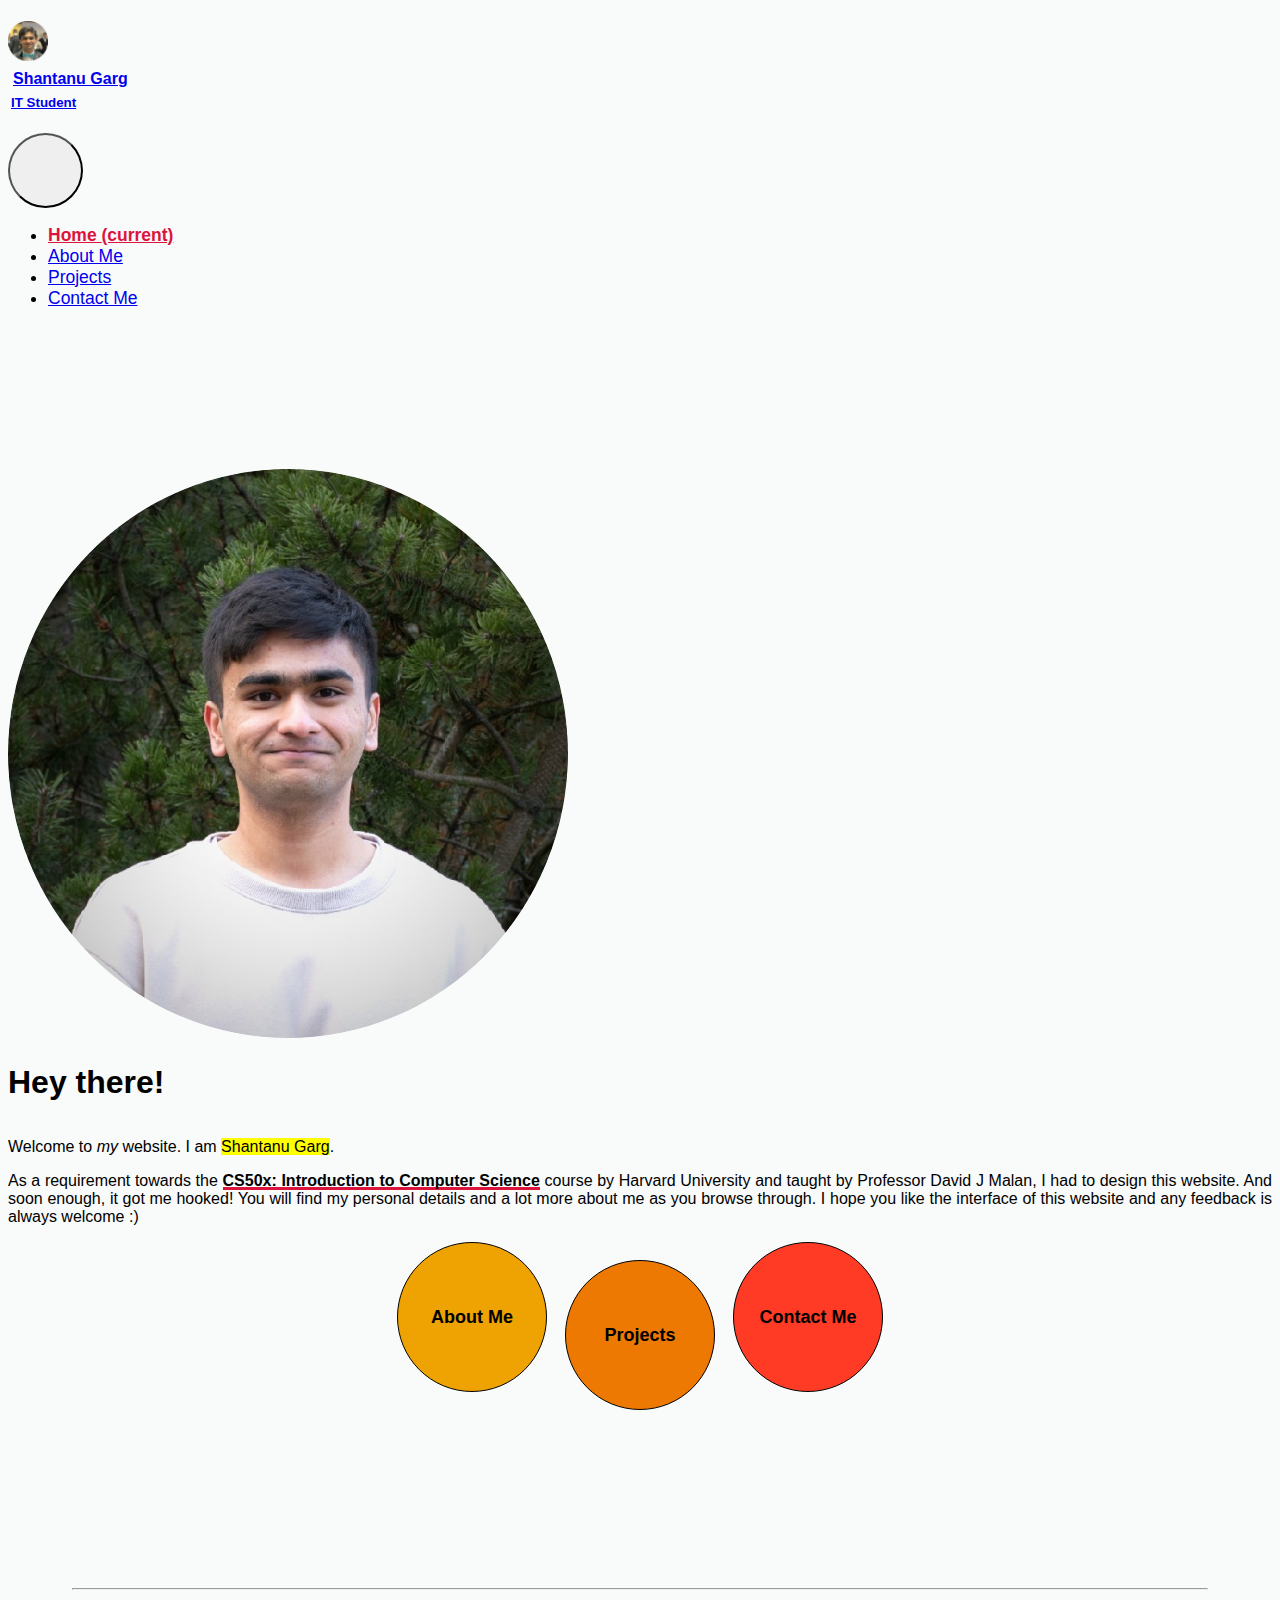
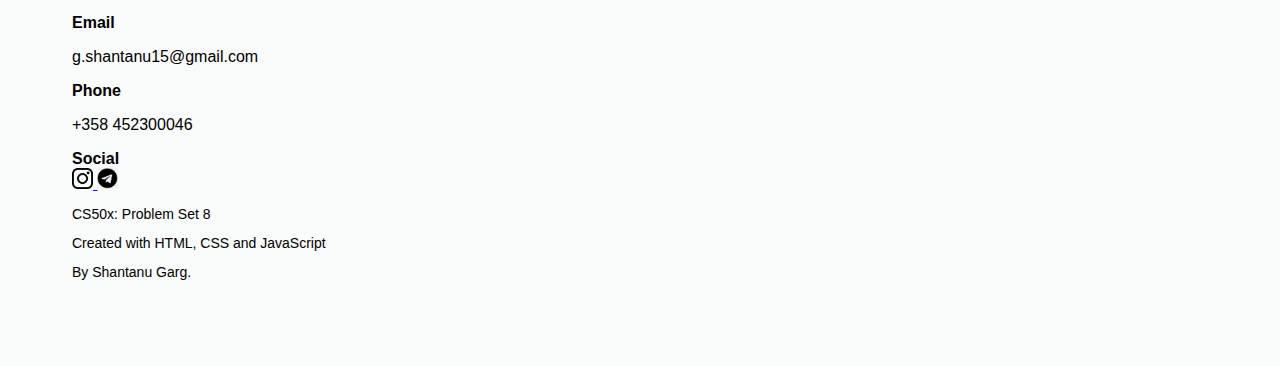
<file: index.html>
<!DOCTYPE html>

<html lang="en">
    <head>
        <link rel="stylesheet" href="https://cdn.jsdelivr.net/npm/bootstrap@4.5.3/dist/css/bootstrap.min.css" integrity="sha384-TX8t27EcRE3e/ihU7zmQxVncDAy5uIKz4rEkgIXeMed4M0jlfIDPvg6uqKI2xXr2" crossorigin="anonymous">
        <script src="https://code.jquery.com/jquery-3.5.1.slim.min.js" integrity="sha384-DfXdz2htPH0lsSSs5nCTpuj/zy4C+OGpamoFVy38MVBnE+IbbVYUew+OrCXaRkfj" crossorigin="anonymous"></script>
        <script src="https://cdn.jsdelivr.net/npm/bootstrap@4.5.3/dist/js/bootstrap.bundle.min.js" integrity="sha384-ho+j7jyWK8fNQe+A12Hb8AhRq26LrZ/JpcUGGOn+Y7RsweNrtN/tE3MoK7ZeZDyx" crossorigin="anonymous"></script>
        <link href="responsive.css" rel="stylesheet">
        <link href="styles.css" rel="stylesheet">
        <title>Homepage!</title>
        <link rel="shortcut icon" href="images/favicon.ico" type="image/x-icon">
        <meta name="viewport" content="width=device-width, initial-scale=1.0">

    </head>
    <body>
        <nav class="navbar navbar-expand-lg navbar-light bg-light">
        <a class="navbar-brand d-flex align-content-center" href="#my-name">
            <div>
                <h4 class="d-flex align-items-center">
                    <img src="/images/Profile Pic.png" width="40" height="40" class="d-inline-block align-top" alt="shan's pic" loading="eager">
                    <div style="margin: 5px">Shantanu Garg</div>
                    <small class="text-muted" style="margin: 3px">IT Student</small>
                </h4>
            </div>
        </a>
          <button class="navbar-toggler" type="button" data-toggle="collapse" data-target="#navbarNavDropdown" aria-controls="navbarNavDropdown" aria-expanded="false" aria-label="Toggle navigation" style="width: 75px; height: 75px;">
            <span class="navbar-toggler-icon"></span>
          </button>
          <div class="collapse navbar-collapse justify-content-lg-end" id="navbarNavDropdown">
            <ul class="navbar-nav">
                <li class="nav-item active">
                    <a class="nav-link" id="nav-current" href="https://gshantanu15.github.io/index.html">
                        Home <span class="sr-only">(current)</span>
                    </a>
                </li>
                <li class="nav-item">
                    <a class="nav-link" href="https://gshantanu15.github.io/about-me.html">About Me</a>
                </li>
                <li class="nav-item">
                    <a class="nav-link" href="https://gshantanu15.github.io/projects.html">Projects</a>
                </li>
                <li class="nav-item">
                    <a class="nav-link" href="https://gshantanu15.github.io/contact-me.html">Contact Me</a>
                </li>
            </ul>
          </div>
        </nav>
        
        <div class="container-fluid"> 
            <div class="row d-flex justify-content-center hero">
                <div class="col-12 col-md-5 d-flex justify-content-center align-items-center">
                    <img src="/images/Home-main-pic.png" alt="" class="shadow-lg rounded-circle prof-pic"></img>
                </div>
                <div class="col-12 col-md-5">
                    <h1 class="display-2"><strong>Hey there!</strong></h1>
                    <p style="text-align: justify;">Welcome to <em>my</em> website. I am <mark>Shantanu Garg</mark>.</p>
                    <p style="text-align: justify;">As a requirement towards the <strong><a href="https://cs50.harvard.edu/x/2021/#welcome" class="courselink">CS50x: Introduction to Computer Science</a></strong> course by Harvard University and taught by Professor David J Malan, I had to design this website. And soon enough, it got me hooked! You will find my personal details and a lot more about me as you browse through. I hope you like the interface of this website and any feedback is always welcome :)</p>
                    <div class="d-flex align-items-center circle-wrapper button-div">
                        <button type="button" class="home-buttons" id="about-me" onclick="window.location.href='https://gshantanu15.github.io/about-me.html'">
                            <strong>About Me</strong></button>
                        <button type="button" class="home-buttons" id="projects" onclick="window.location.href='https://gshantanu15.github.io/projects.html'">
                            <strong>Projects</strong></button>
                        <button type="button" class="home-buttons" id="contact-me" onclick="window.location.href='https://gshantanu15.github.io/contact-me.html'">
                            <strong>Contact Me</strong></button>
                    </div>
                </div>
            </div>
        </div>
    <div id="loader" class="center"></div>
    <script>

        document.onreadystatechange = function() {
            if (document.readyState !== "complete") {
                document.querySelector(
                  "body").style.visibility = "hidden";
                document.querySelector(
                  "#loader").style.visibility = "visible";
            } else {
                document.querySelector(
                  "#loader").style.display = "none";
                document.querySelector(
                  "body").style.visibility = "visible";
            }
        };

    </script>
    </body>
    <footer>
        <hr>
        <div class="footer-items d-flex justify-content-between align-items-stretch">
            <div>
                <text><strong>Email</strong></text>
                <p class="text-muted">g.shantanu15@gmail.com</p>
            </div>
            <div>
                <text><strong>Phone</strong></text>
                <p class="text-muted">+358 452300046</p>
            </div>
            <div>
                <text><strong>Social</strong></text>
                <div>
                <a href="https://www.instagram.com/g_shantanu15/" target="_blank" rel="noopener noreferrer">
                    <img src="/images/insta.png" alt="Instagram" height="21" width="21"></img>
                </a>
                <a href="https://t.me/gshantanu15" target="_blank" rel="noopener noreferrer">
                    <img src="/images/telegram.png" alt="Telegram" height="21" width="21"></img>
                </a>
                <!--<p class="text-muted">?</p>-->
                </div>
            </div>
            <div style="line-height: 15px">
                <p class="text footer-text">CS50x: Problem Set 8</p>
                <p class="text footer-text">Created with HTML, CSS and JavaScript</p>
                <p class="text footer-text">By Shantanu Garg.</p>
            </div>
        </div>
    </footer>
</html>
</file>
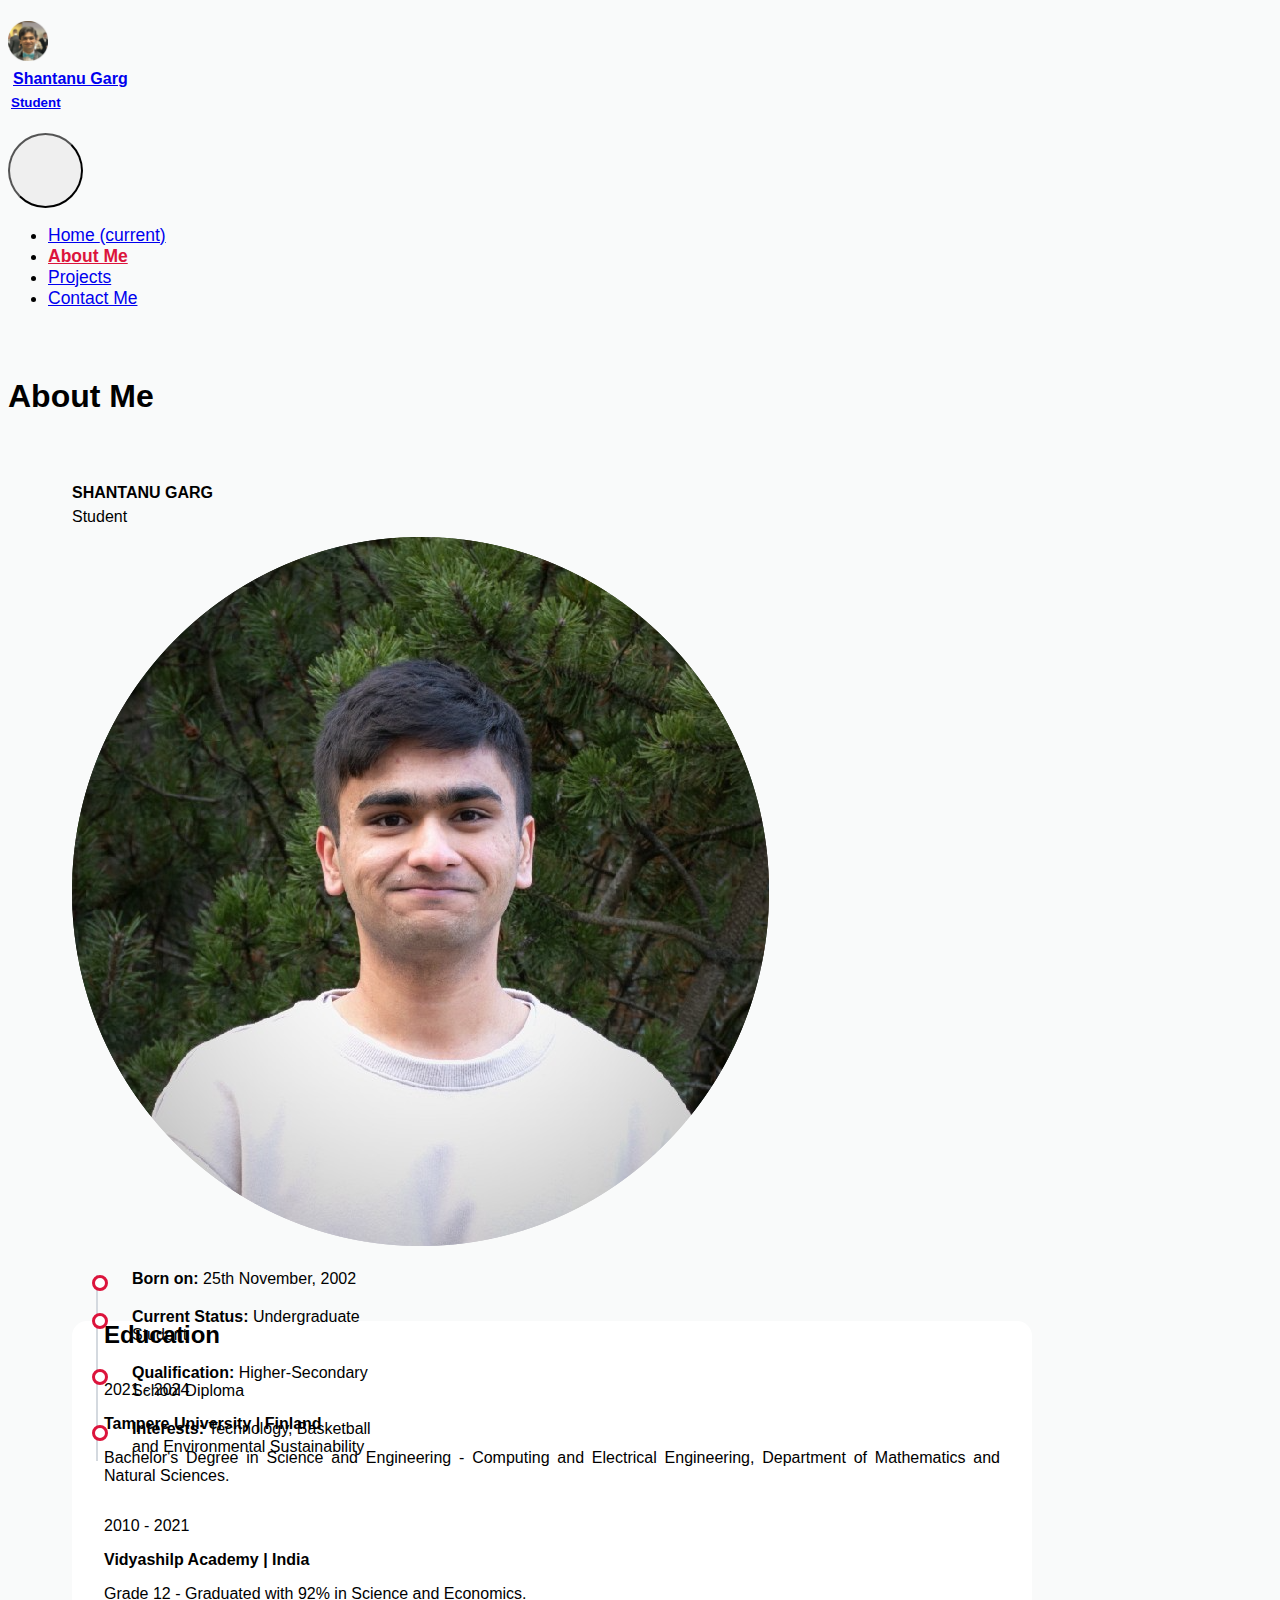
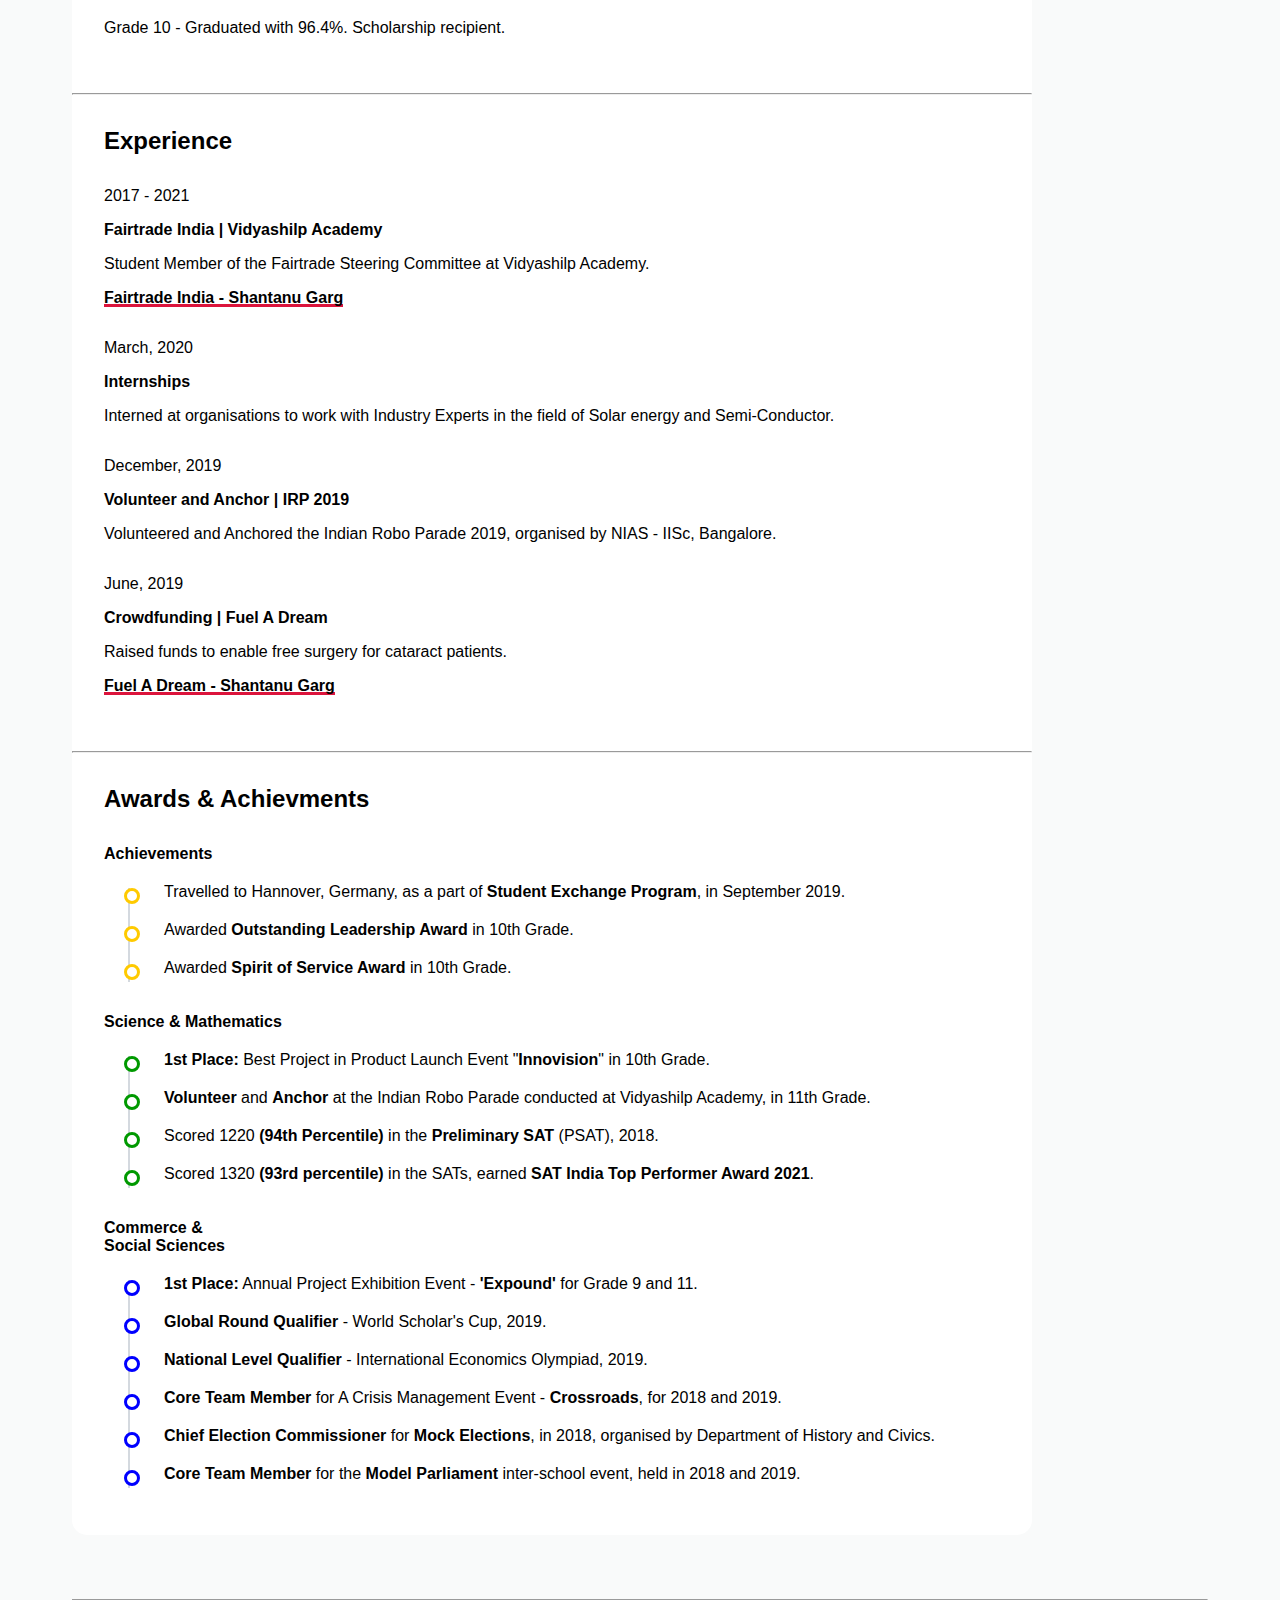
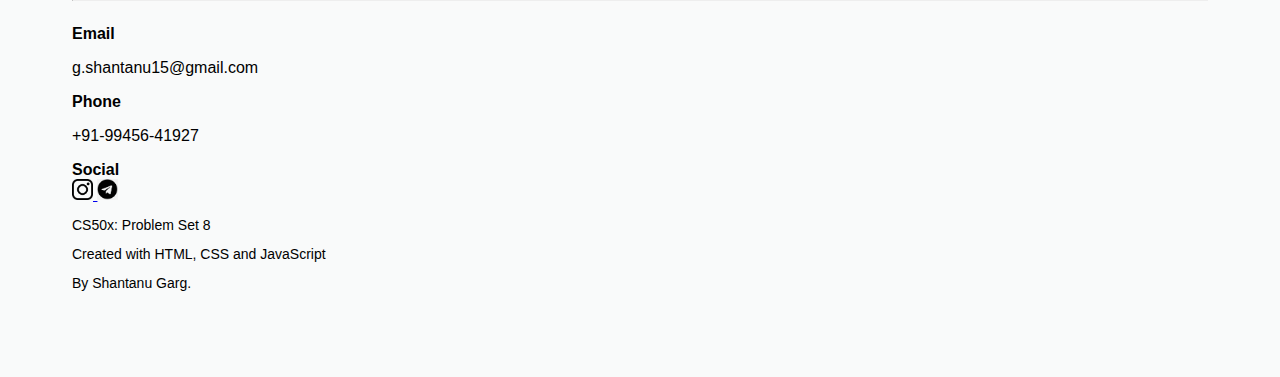
<file: about-me.html>
<!DOCTYPE html>

<html lang="en">
    <head>
        <link rel="stylesheet" href="https://cdn.jsdelivr.net/npm/bootstrap@4.5.3/dist/css/bootstrap.min.css" integrity="sha384-TX8t27EcRE3e/ihU7zmQxVncDAy5uIKz4rEkgIXeMed4M0jlfIDPvg6uqKI2xXr2" crossorigin="anonymous">
        <script src="https://code.jquery.com/jquery-3.5.1.slim.min.js" integrity="sha384-DfXdz2htPH0lsSSs5nCTpuj/zy4C+OGpamoFVy38MVBnE+IbbVYUew+OrCXaRkfj" crossorigin="anonymous"></script>
        <script src="https://cdn.jsdelivr.net/npm/bootstrap@4.5.3/dist/js/bootstrap.bundle.min.js" integrity="sha384-ho+j7jyWK8fNQe+A12Hb8AhRq26LrZ/JpcUGGOn+Y7RsweNrtN/tE3MoK7ZeZDyx" crossorigin="anonymous"></script>
        <link href="styles.css" rel="stylesheet">
        <link href="responsive.css" rel="stylesheet">
        <title>About Shantanu</title>
        <link rel="shortcut icon" href="images/favicon.ico" type="image/x-icon">
        <meta name="viewport" content="width=device-width, initial-scale=1.0">

    </head>
    <body style="background-color: #f9fafa">
        <nav class="navbar navbar-expand-lg navbar-light bg-light">
        <a class="navbar-brand d-flex align-content-center" href="https://gshantanu15.github.io/index.html">
            <div>
                <h4 class="d-flex align-items-center">
                    <img src="/images/Profile Pic.png" width="40" height="40" class="d-inline-block align-top" alt="" loading="eager">
                     <div style="margin: 5px">Shantanu Garg</div>
                     <small class="text-muted" style="margin: 3px">Student</small>
                </h4>
            </div>
        </a>
          <button class="navbar-toggler" type="button" data-toggle="collapse" data-target="#navbarNavDropdown" aria-controls="navbarNavDropdown" aria-expanded="false" aria-label="Toggle navigation" style="width: 75px; height: 75px;">
            <span class="navbar-toggler-icon"></span>
          </button>
          <div class="collapse navbar-collapse justify-content-lg-end" id="navbarNavDropdown">
            <ul class="navbar-nav">
                <li class="nav-item">
                    <a class="nav-link" href="https://gshantanu15.github.io/index.html">
                        Home <span class="sr-only">(current)</span>
                    </a>
                </li>
                <li class="nav-item">
                    <a class="nav-link active" id="nav-current" href="#about-me">
                        About Me
                    </a>
                </li>
                <li class="nav-item">
                    <a class="nav-link" href="https://gshantanu15.github.io/projects.html">Projects</a>
                </li>
                <li class="nav-item">
                    <a class="nav-link" href="https://gshantanu15.github.io/contact-me.html">
                        Contact Me
                    </a>
                </li>
            </ul>
          </div>
        </nav>
        <div>
            <div class="d-flex justify-content-center" style="padding-bottom: 5px; padding-top: 2rem;">
                <h1 class="display-2">
                    <strong>About Me</strong>
                </h1>
            </div>
            <div class="row justify-content-center" style="margin: 1rem 2rem 2rem;">
                    <div class="card shadow-lg col-sm-4" style="max-width: 20rem; max-height: 50rem; margin: 2rem">
                      <div class="card-header bg-transparent border-none" style="margin-top: 1rem;">
                          <p><strong>SHANTANU GARG</strong></p>
                          <p class="text-muted">Student</p>
                      </div>
                      <div class="card-body">
                          <img src="/images/Home-main-pic.png" class="card-img-top"></img>
                      </div>
                      <div class="card-body">
                        <ul class="timeline" id="timeline-personal">
            				<li>
            					<p><strong>Born on:</strong> 25th November, 2002</p>
            				</li>
            				<li>
            				    <p><strong>Current Status:</strong> Undergraduate Student</p>
            				</li>
            				<li>
            					<p><strong>Qualification:</strong> Higher-Secondary School Diploma</p>
            				</li>
            				<li>
            					<p><strong>Interests:</strong> Technology, Basketball and Environmental Sustainability</p>
            				</li>
        			    </ul>
        			  </div>
                    </div>
                <div class="shadow-lg col-sm-8 main-card" style="max-width: 60rem; margin: 2rem;">
                    <div class="row">
                        <div class="col-sm-3" style="margin: 2rem;">
                            <p><h2><strong>Education</strong></h2></p>
                        </div>
                        <div class="col-sm-7" style="margin: 2rem;">
                            <div class="row" style="margin-top: 1rem">
                                <div class="col-sm-4">
                                    <p>2021 - 2024</p>
                                </div>
                                <div class="col-sm-8">
                                    <p><strong>Tampere University | Finland</strong></p>
                                    <p style="text-align: justify;">Bachelor's Degree in Science and Engineering - Computing and Electrical Engineering, Department of Mathematics and Natural Sciences.</p>
                                </div>
                            </div>
                            <div class="row" style="margin-top: 1rem">
                                <div class="col-sm-4">
                                    <p>2010 - 2021</p>
                                </div>
                                <div class="col-sm-8">
                                    <p><strong>Vidyashilp Academy | India</strong></p>
                                    <p style="text-align: justify;">Grade 12 - Graduated with 92% in Science and Economics.</p>
                                    <p style="text-align: justify;">Grade 10 - Graduated with 96.4%. Scholarship recipient.</p>
                                </div>
                            </div>
                        </div>
                    </div>
                    <hr>
                    <div class="row">
                        <div class="col-sm-3" style="margin: 2rem;">
                            <p><h2><strong>Experience</strong></h2></p>
                        </div>
                        <div class="col-sm-7" style="margin: 2rem;">
                            <div class="row" style="margin-top: 1rem">
                                <div class="col-sm-4">
                                    <p>2017 - 2021</p>
                                </div>
                                <div class="col-sm-8">
                                    <p><strong>Fairtrade India | Vidyashilp Academy</strong></p>
                                    <p style="text-align: justify;">Student Member of the Fairtrade Steering Committee at Vidyashilp Academy.</p>
                                    <p style="text-align: justify;"><strong><a href="https://www.youtube.com/watch?v=oe1s_q6sCM0" class="courselink">Fairtrade India - Shantanu Garg</a></strong></p>
                                </div>
                            </div>
                            <div class="row" style="margin-top: 1rem">
                                <div class="col-sm-4">
                                    <p>March, 2020</p>
                                </div>
                                <div class="col-sm-8">
                                    <p><strong>Internships</strong></p>
                                    <p style="text-align: justify;">Interned at organisations to work with Industry Experts in the field of Solar energy and Semi-Conductor.</p>
                                </div>
                            </div>
                            <div class="row" style="margin-top: 1rem">
                                <div class="col-sm-4">
                                    <p>December, 2019</p>
                                </div>
                                <div class="col-sm-8">
                                    <p><strong>Volunteer and Anchor | IRP 2019</strong></p>
                                    <p style="text-align: justify;">Volunteered and Anchored the Indian Robo Parade 2019, organised by NIAS - IISc, Bangalore.</p>
                                </div>
                            </div>
                            <div class="row" style="margin-top: 1rem">
                                <div class="col-sm-4">
                                    <p>June, 2019</p>
                                </div>
                                <div class="col-sm-8">
                                    <p><strong>Crowdfunding | Fuel A Dream</strong></p>
                                    <p style="text-align: justify;">Raised funds to enable free surgery for cataract patients.</p>
                                    <p style="text-align: justify;"><strong><a href="https://www.fueladream.com/home/campaign/10776" class="courselink">Fuel A Dream - Shantanu Garg</a></strong></p>
                                </div>
                            </div>

                        </div>
                    </div>
                    <hr>
                    <div class="row">
                        <div class="col-sm-3" style="margin: 2rem;">
                            <p><h2><strong>Awards
                            & Achievments</strong></h2></p>
                        </div>
                        <div class="col-sm-7" style="margin: 2rem;">
                            <div class="row" style="margin-top: 1rem">
                                <div class="col-sm-4">
                                    <p><strong>Achievements</strong></p>
                                </div>
                                <div class="col-sm-8">
                                    <ul class="timeline" id="timeline-overall">
                                        <li>
                                            <p>Travelled to Hannover, Germany, as a part of <strong>Student Exchange Program</strong>, in September 2019.</p>
                                        </li>
                                        <li>
                                            <p>Awarded <strong>Outstanding Leadership Award</strong> in 10th Grade.</p>
                                        </li>
                                        <li>
                                            <p>Awarded <strong>Spirit of Service Award</strong> in 10th Grade.</p>
                                        </li>
                                    </ul>
                                </div>
                            </div>
                            <div class="row">
                                <div class="col-sm-4">
                                    <p><strong>Science
                                    & Mathematics</strong></p>
                                </div>
                                <div class="col-sm-8">
                                    <ul class="timeline" id="timeline-comm">
                        				<li>
                        					<p><strong>1st Place:</strong> Best Project in Product Launch Event "<strong>Innovision</strong>" in 10th Grade.</p>
                        				</li>
                        				<li>
                        				    <p><strong>Volunteer</strong> and <strong>Anchor</strong> at the Indian Robo Parade conducted at Vidyashilp Academy, in 11th Grade.</p>
                        				</li>
                        				<li>
                        					<p>Scored 1220 <strong>(94th Percentile)</strong> in the <strong>Preliminary SAT</strong>  (PSAT), 2018.</p>
                        				</li>
                        				<li>
                        					<p>Scored 1320 <strong>(93rd percentile)</strong> in the SATs, earned <strong>SAT India Top Performer Award 2021</strong>.</p>
                        				</li>
                    			    </ul>
                                </div>
                            </div>
                            <div class="row">
                                <div class="col-sm-4">
                                    <p><strong>Commerce &<br>
                                     Social Sciences</strong></p>
                                </div>
                                <div class="col-sm-8">
                                    <ul class="timeline" id="timeline-science">
                        				<li>
                        					<p><strong>1st Place:</strong> Annual Project Exhibition Event - <strong>'Expound'</strong> for Grade 9 and 11.</p>
                        				</li>
                        				<li>
                        					<p><strong>Global Round Qualifier</strong> - World Scholar's Cup, 2019.</p>
                        				</li>
                        				<li>
                        					<p><strong>National Level Qualifier</strong> - International Economics Olympiad, 2019.</p>
                        				</li>
                        				<li>
                        					<p><strong>Core Team Member</strong> for A Crisis Management Event - <strong>Crossroads</strong>, for 2018 and 2019.</p>
                        				</li>
                        				<li>
                        					<p><strong>Chief Election Commissioner</strong> for <strong>Mock Elections</strong>, in 2018, organised by Department of History and Civics.</p>
                        				</li>
                        				<li>
                        					<p><strong>Core Team Member</strong> for the <strong>Model Parliament</strong> inter-school event, held in 2018 and 2019.</p>
                        				</li>
                    			    </ul>
                                </div>
                            </div>

                        </div>

                    </div>
                </div>
            </div>
        </div>
        <div id="loader" class="center"></div>
          <script>

            document.onreadystatechange = function() {
                if (document.readyState !== "complete") {
                    document.querySelector(
                      "body").style.visibility = "hidden";
                    document.querySelector(
                      "#loader").style.visibility = "visible";
                } else {
                    document.querySelector(
                      "#loader").style.display = "none";
                    document.querySelector(
                      "body").style.visibility = "visible";
                }
            };

          </script>
    </body>
    <footer>
        <hr>
        <div class="footer-items d-flex justify-content-between align-items-stretch">
            <div>
                <text><strong>Email</strong></text>
                <p class="text-muted">g.shantanu15@gmail.com</p>
            </div>
            <div>
                <text><strong>Phone</strong></text>
                <p class="text-muted">+91-99456-41927</p>
            </div>
            <div>
                <text><strong>Social</strong></text>
                <div>
                <a href="https://www.instagram.com/g_shantanu15/" target="_blank" rel="noopener noreferrer">
                    <img src="/images/insta.png" alt="Instagram" height="21" width="21"></img>
                </a>
                <a href="https://t.me/gshantanu15" target="_blank" rel="noopener noreferrer">
                    <img src="/images/telegram.png" alt="Telegram" height="21" width="21"></img>
                </a>
                <!--<p class="text-muted">?</p>-->
                </div>
            </div>
            <div style="line-height: 15px">
                <p class="text footer-text">CS50x: Problem Set 8</p>
                <p class="text footer-text">Created with HTML, CSS and JavaScript</p>
                <p class="text footer-text">By Shantanu Garg.</p>
            </div>
        </div>
    </footer>
</html>
</file>
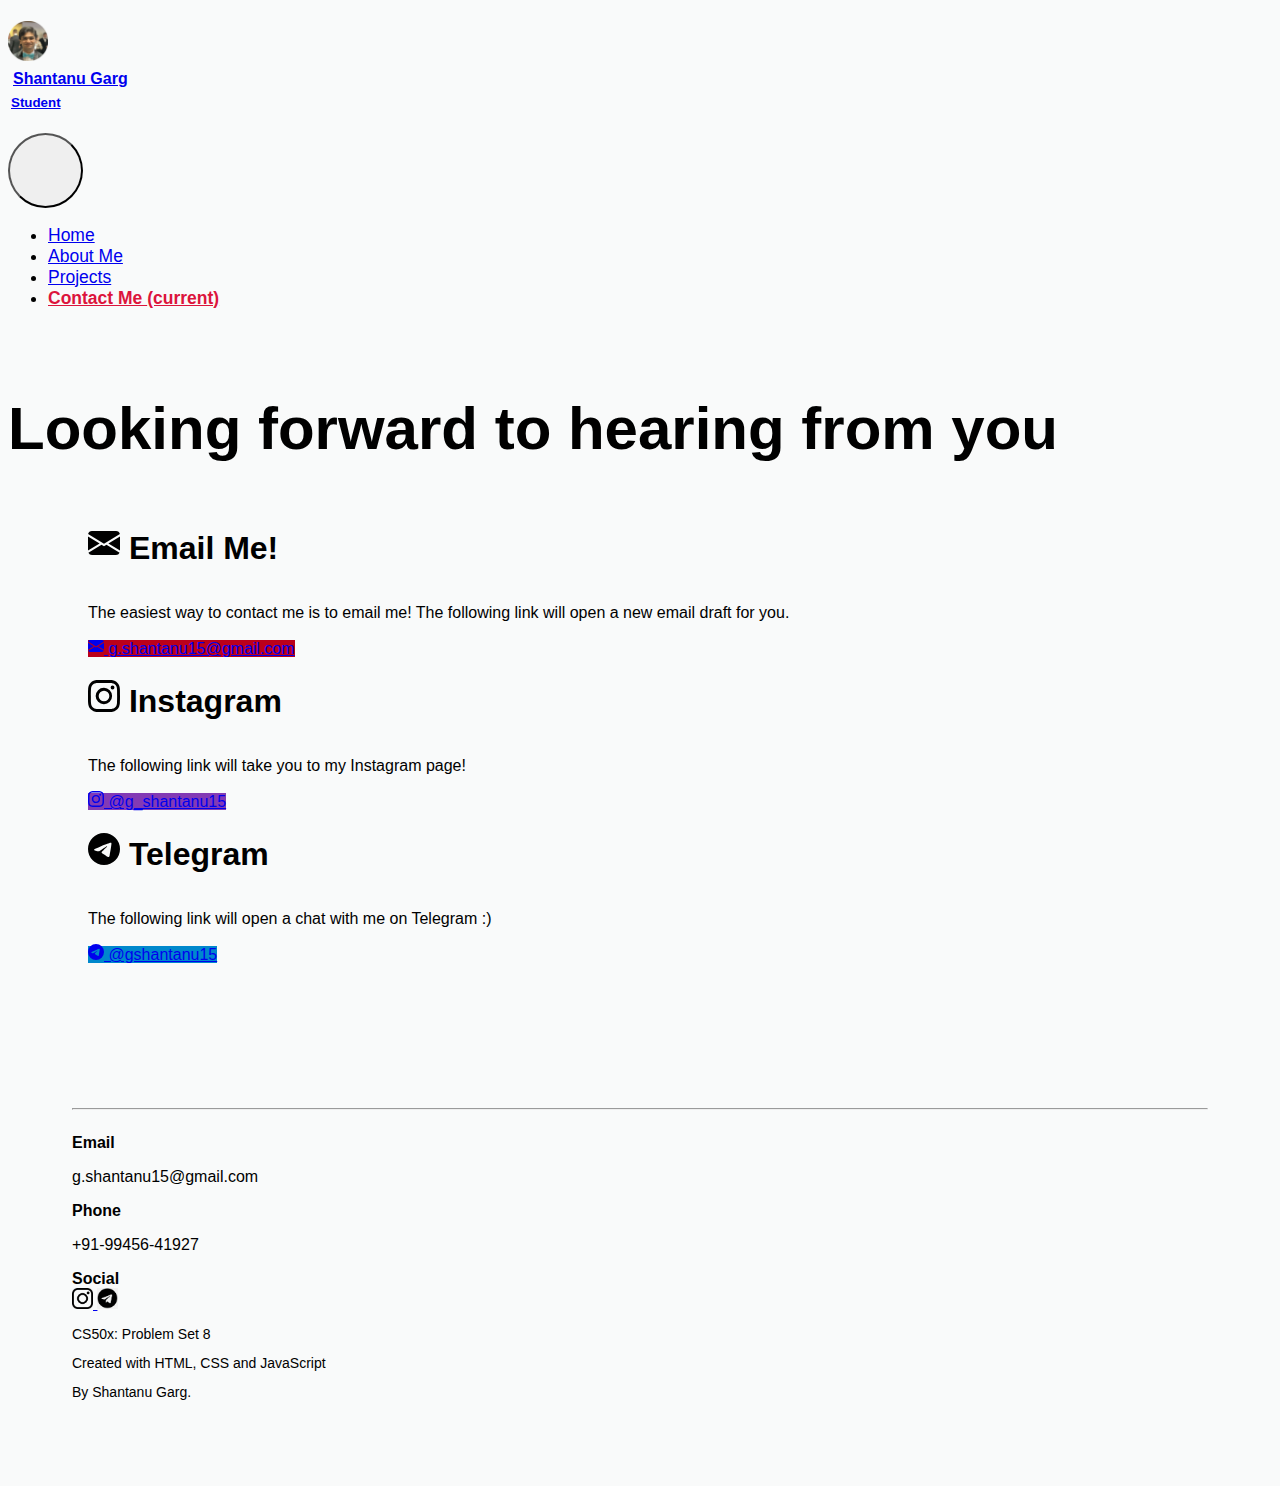
<file: contact-me.html>
<!DOCTYPE html>

<html lang="en">
    <head>
        <link rel="stylesheet" href="https://cdn.jsdelivr.net/npm/bootstrap@4.5.3/dist/css/bootstrap.min.css" integrity="sha384-TX8t27EcRE3e/ihU7zmQxVncDAy5uIKz4rEkgIXeMed4M0jlfIDPvg6uqKI2xXr2" crossorigin="anonymous">
        <script src="https://code.jquery.com/jquery-3.5.1.slim.min.js" integrity="sha384-DfXdz2htPH0lsSSs5nCTpuj/zy4C+OGpamoFVy38MVBnE+IbbVYUew+OrCXaRkfj" crossorigin="anonymous"></script>
        <script src="https://cdn.jsdelivr.net/npm/bootstrap@4.5.3/dist/js/bootstrap.bundle.min.js" integrity="sha384-ho+j7jyWK8fNQe+A12Hb8AhRq26LrZ/JpcUGGOn+Y7RsweNrtN/tE3MoK7ZeZDyx" crossorigin="anonymous"></script>
        <link href="styles.css" rel="stylesheet">
        <link href="responsive.css" rel="stylesheet">
        <title>Contact Shantanu</title>
        <link rel="shortcut icon" href="images/favicon.ico" type="image/x-icon">
        <meta name="viewport" content="width=device-width, initial-scale=1.0">
    </head>
    <body>
        <nav class="navbar navbar-expand-lg navbar-light bg-light">
        <a class="navbar-brand d-flex align-content-center" href="https://gshantanu15.github.io/index.html">
            <div>
                <h4 class="d-flex align-items-center">
                    <img src="/images/Profile Pic.png" width="40" height="40" class="d-inline-block align-top" alt="" loading="eager">
                     <div style="margin: 5px">Shantanu Garg</div>
                     <small class="text-muted" style="margin: 3px">Student</small>
                </h4>
            </div>
        </a>
          <button class="navbar-toggler" type="button" data-toggle="collapse" data-target="#navbarNavDropdown" aria-controls="navbarNavDropdown" aria-expanded="false" aria-label="Toggle navigation" style="width: 75px; height: 75px;">
            <span class="navbar-toggler-icon"></span>
          </button>
          <div class="collapse navbar-collapse justify-content-lg-end" id="navbarNavDropdown">
            <ul class="navbar-nav">
                <li class="nav-item">
                    <a class="nav-link" href="https://gshantanu15.github.io/index.html">
                        Home
                    </a>
                </li>
                <li class="nav-item">
                    <a class="nav-link" href="https://gshantanu15.github.io/about-me.html">
                        About Me
                    </a>
                </li>
                <li class="nav-item">
                    <a class="nav-link" href="https://gshantanu15.github.io/projects.html">Projects</a>
                </li>
                <li class="nav-item">
                    <a class="nav-link active" id="nav-current" href="#contact-me">
                        Contact Me <span class="sr-only">(current)</span>
                    </a>
                </li>
            </ul>
          </div>
        </nav>
        <div class="d-flex justify-content-center">
            <h1 class="display-3">
                <strong id="cm-maintext">Looking forward to hearing from you</strong>
            </h1>
        </div>
        <div class="card-deck">
          <div class="card shadow-lg">
            <div class="card-body">
              <h1 class="card-title"><svg xmlns="http://www.w3.org/2000/svg" width="32" height="32" fill="currentColor" class="bi bi-envelope-fill" viewBox="0 0 16 16">
              <path d="M.05 3.555A2 2 0 0 1 2 2h12a2 2 0 0 1 1.95 1.555L8 8.414.05 3.555zM0 4.697v7.104l5.803-3.558L0 4.697zM6.761 8.83l-6.57 4.027A2 2 0 0 0 2 14h12a2 2 0 0 0 1.808-1.144l-6.57-4.027L8 9.586l-1.239-.757zm3.436-.586L16 11.801V4.697l-5.803 3.546z"/>
              </svg> Email Me!</h1>
              <p class="card-text">The easiest way to contact me is to email me! The following link will open a new email draft for you.</p>
              <a href="mailto:g.shantanu15@gmail.com" target="_blank" rel="noopener noreferrer" class="btn btn-primary" style="background-color: #BB001B; border: transparent"><svg xmlns="http://www.w3.org/2000/svg" width="16" height="16" fill="currentColor" class="bi bi-envelope-fill" viewBox="0 0 16 16">
              <path d="M.05 3.555A2 2 0 0 1 2 2h12a2 2 0 0 1 1.95 1.555L8 8.414.05 3.555zM0 4.697v7.104l5.803-3.558L0 4.697zM6.761 8.83l-6.57 4.027A2 2 0 0 0 2 14h12a2 2 0 0 0 1.808-1.144l-6.57-4.027L8 9.586l-1.239-.757zm3.436-.586L16 11.801V4.697l-5.803 3.546z"/>
              </svg> g.shantanu15@gmail.com</a>
            </div>
          </div>
          <div class="card shadow-lg">
            <div class="card-body">
              <h1 class="card-title">
              <svg xmlns="http://www.w3.org/2000/svg" width="32" height="32" fill="currentColor" class="bi bi-instagram" viewBox="0 0 16 16">
              <path d="M8 0C5.829 0 5.556.01 4.703.048 3.85.088 3.269.222 2.76.42a3.917 3.917 0 0 0-1.417.923A3.927 3.927 0 0 0 .42 2.76C.222 3.268.087 3.85.048 4.7.01 5.555 0 5.827 0 8.001c0 2.172.01 2.444.048 3.297.04.852.174 1.433.372 1.942.205.526.478.972.923 1.417.444.445.89.719 1.416.923.51.198 1.09.333 1.942.372C5.555 15.99 5.827 16 8 16s2.444-.01 3.298-.048c.851-.04 1.434-.174 1.943-.372a3.916 3.916 0 0 0 1.416-.923c.445-.445.718-.891.923-1.417.197-.509.332-1.09.372-1.942C15.99 10.445 16 10.173 16 8s-.01-2.445-.048-3.299c-.04-.851-.175-1.433-.372-1.941a3.926 3.926 0 0 0-.923-1.417A3.911 3.911 0 0 0 13.24.42c-.51-.198-1.092-.333-1.943-.372C10.443.01 10.172 0 7.998 0h.003zm-.717 1.442h.718c2.136 0 2.389.007 3.232.046.78.035 1.204.166 1.486.275.373.145.64.319.92.599.28.28.453.546.598.92.11.281.24.705.275 1.485.039.843.047 1.096.047 3.231s-.008 2.389-.047 3.232c-.035.78-.166 1.203-.275 1.485a2.47 2.47 0 0 1-.599.919c-.28.28-.546.453-.92.598-.28.11-.704.24-1.485.276-.843.038-1.096.047-3.232.047s-2.39-.009-3.233-.047c-.78-.036-1.203-.166-1.485-.276a2.478 2.478 0 0 1-.92-.598 2.48 2.48 0 0 1-.6-.92c-.109-.281-.24-.705-.275-1.485-.038-.843-.046-1.096-.046-3.233 0-2.136.008-2.388.046-3.231.036-.78.166-1.204.276-1.486.145-.373.319-.64.599-.92.28-.28.546-.453.92-.598.282-.11.705-.24 1.485-.276.738-.034 1.024-.044 2.515-.045v.002zm4.988 1.328a.96.96 0 1 0 0 1.92.96.96 0 0 0 0-1.92zm-4.27 1.122a4.109 4.109 0 1 0 0 8.217 4.109 4.109 0 0 0 0-8.217zm0 1.441a2.667 2.667 0 1 1 0 5.334 2.667 2.667 0 0 1 0-5.334z"/>
              </svg> Instagram
              </h1>
              <p class="card-text">The following link will take you to my Instagram page!</p>
              <a href="https://www.instagram.com/g_shantanu15/" target="_blank" rel="noopener noreferrer" class="btn btn-primary" style="background-color: #833AB4; border: transparent"><svg xmlns="http://www.w3.org/2000/svg" width="16" height="16" fill="currentColor" class="bi bi-instagram" viewBox="0 0 16 16">
              <path d="M8 0C5.829 0 5.556.01 4.703.048 3.85.088 3.269.222 2.76.42a3.917 3.917 0 0 0-1.417.923A3.927 3.927 0 0 0 .42 2.76C.222 3.268.087 3.85.048 4.7.01 5.555 0 5.827 0 8.001c0 2.172.01 2.444.048 3.297.04.852.174 1.433.372 1.942.205.526.478.972.923 1.417.444.445.89.719 1.416.923.51.198 1.09.333 1.942.372C5.555 15.99 5.827 16 8 16s2.444-.01 3.298-.048c.851-.04 1.434-.174 1.943-.372a3.916 3.916 0 0 0 1.416-.923c.445-.445.718-.891.923-1.417.197-.509.332-1.09.372-1.942C15.99 10.445 16 10.173 16 8s-.01-2.445-.048-3.299c-.04-.851-.175-1.433-.372-1.941a3.926 3.926 0 0 0-.923-1.417A3.911 3.911 0 0 0 13.24.42c-.51-.198-1.092-.333-1.943-.372C10.443.01 10.172 0 7.998 0h.003zm-.717 1.442h.718c2.136 0 2.389.007 3.232.046.78.035 1.204.166 1.486.275.373.145.64.319.92.599.28.28.453.546.598.92.11.281.24.705.275 1.485.039.843.047 1.096.047 3.231s-.008 2.389-.047 3.232c-.035.78-.166 1.203-.275 1.485a2.47 2.47 0 0 1-.599.919c-.28.28-.546.453-.92.598-.28.11-.704.24-1.485.276-.843.038-1.096.047-3.232.047s-2.39-.009-3.233-.047c-.78-.036-1.203-.166-1.485-.276a2.478 2.478 0 0 1-.92-.598 2.48 2.48 0 0 1-.6-.92c-.109-.281-.24-.705-.275-1.485-.038-.843-.046-1.096-.046-3.233 0-2.136.008-2.388.046-3.231.036-.78.166-1.204.276-1.486.145-.373.319-.64.599-.92.28-.28.546-.453.92-.598.282-.11.705-.24 1.485-.276.738-.034 1.024-.044 2.515-.045v.002zm4.988 1.328a.96.96 0 1 0 0 1.92.96.96 0 0 0 0-1.92zm-4.27 1.122a4.109 4.109 0 1 0 0 8.217 4.109 4.109 0 0 0 0-8.217zm0 1.441a2.667 2.667 0 1 1 0 5.334 2.667 2.667 0 0 1 0-5.334z"/>
              </svg> @g_shantanu15</a>
            </div>
          </div>
          <div class="card shadow-lg">
            <div class="card-body">
              <h1 class="card-title">
                <svg xmlns="http://www.w3.org/2000/svg" width="32" height="32" fill="currentColor" class="bi bi-telegram" viewBox="0 0 16 16">
                  <path d="M16 8A8 8 0 1 1 0 8a8 8 0 0 1 16 0zM8.287 5.906c-.778.324-2.334.994-4.666 2.01-.378.15-.577.298-.595.442-.03.243.275.339.69.47l.175.055c.408.133.958.288 1.243.294.26.006.549-.1.868-.32 2.179-1.471 3.304-2.214 3.374-2.23.05-.012.12-.026.166.016.047.041.042.12.037.141-.03.129-1.227 1.241-1.846 1.817-.193.18-.33.307-.358.336a8.154 8.154 0 0 1-.188.186c-.38.366-.664.64.015 1.088.327.216.589.393.85.571.284.194.568.387.936.629.093.06.183.125.27.187.331.236.63.448.997.414.214-.02.435-.22.547-.82.265-1.417.786-4.486.906-5.751a1.426 1.426 0 0 0-.013-.315.337.337 0 0 0-.114-.217.526.526 0 0 0-.31-.093c-.3.005-.763.166-2.984 1.09z"/>
                </svg> Telegram
                </h1>
              <p class="card-text">The following link will open a chat with me on Telegram :)</p>
              <a href="https://t.me/gshantanu15" target="_blank" rel="noopener noreferrer" class="btn btn-primary" style="background-color: #0088CC; border: transparent"><svg xmlns="http://www.w3.org/2000/svg" width="16" height="16" fill="currentColor" class="bi bi-telegram" viewBox="0 0 16 16">
              <path d="M16 8A8 8 0 1 1 0 8a8 8 0 0 1 16 0zM8.287 5.906c-.778.324-2.334.994-4.666 2.01-.378.15-.577.298-.595.442-.03.243.275.339.69.47l.175.055c.408.133.958.288 1.243.294.26.006.549-.1.868-.32 2.179-1.471 3.304-2.214 3.374-2.23.05-.012.12-.026.166.016.047.041.042.12.037.141-.03.129-1.227 1.241-1.846 1.817-.193.18-.33.307-.358.336a8.154 8.154 0 0 1-.188.186c-.38.366-.664.64.015 1.088.327.216.589.393.85.571.284.194.568.387.936.629.093.06.183.125.27.187.331.236.63.448.997.414.214-.02.435-.22.547-.82.265-1.417.786-4.486.906-5.751a1.426 1.426 0 0 0-.013-.315.337.337 0 0 0-.114-.217.526.526 0 0 0-.31-.093c-.3.005-.763.166-2.984 1.09z"/>
              </svg> @gshantanu15</a>
            </div>
          </div>
        </div>
        <div id="loader" class="center"></div>
          <script>

            document.onreadystatechange = function() {
                if (document.readyState !== "complete") {
                    document.querySelector(
                      "body").style.visibility = "hidden";
                    document.querySelector(
                      "#loader").style.visibility = "visible";
                } else {
                    document.querySelector(
                      "#loader").style.display = "none";
                    document.querySelector(
                      "body").style.visibility = "visible";
                }
            };

          </script>
    </body>
    <footer>
        <hr>
        <div class="footer-items d-flex justify-content-between align-items-stretch">
            <div>
                <text><strong>Email</strong></text>
                <p class="text-muted">g.shantanu15@gmail.com</p>
            </div>
            <div>
                <text><strong>Phone</strong></text>
                <p class="text-muted">+91-99456-41927</p>
            </div>
            <div>
                <text><strong>Social</strong></text>
                <div>
                <a href="https://www.instagram.com/g_shantanu15/" target="_blank" rel="noopener noreferrer">
                    <img src="/images/insta.png" alt="Instagram" height="21" width="21"></img>
                </a>
                <a href="https://t.me/gshantanu15" target="_blank" rel="noopener noreferrer">
                    <img src="/images/telegram.png" alt="Telegram" height="21" width="21"></img>
                </a>
                <!--<p class="text-muted">?</p>-->
                </div>
            </div>
            <div style="line-height: 15px">
                <p class="text footer-text">CS50x: Problem Set 8</p>
                <p class="text footer-text">Created with HTML, CSS and JavaScript</p>
                <p class="text footer-text">By Shantanu Garg.</p>
            </div>
        </div>
    </footer>
</html>
</file>
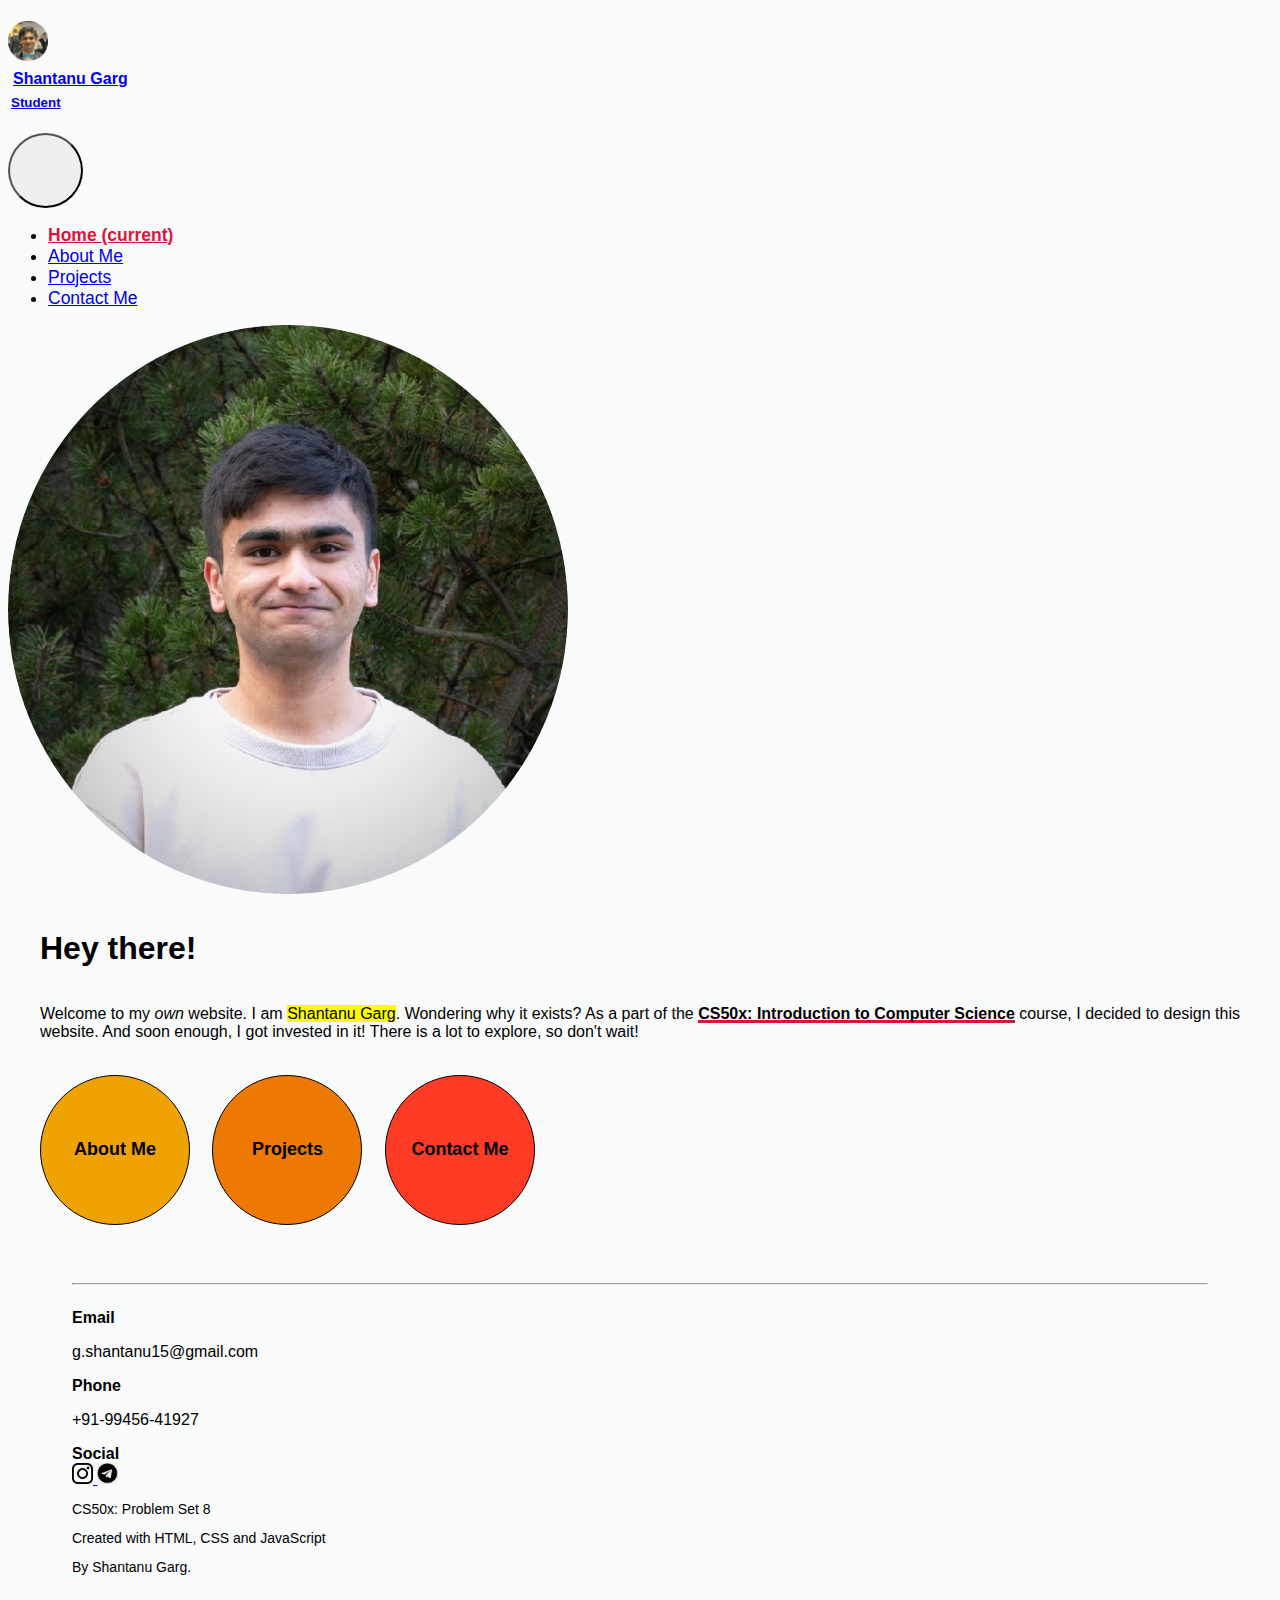
<file: test.html>
<!DOCTYPE html>

<html lang="en">
    <head>
        <link rel="stylesheet" href="https://cdn.jsdelivr.net/npm/bootstrap@4.5.3/dist/css/bootstrap.min.css" integrity="sha384-TX8t27EcRE3e/ihU7zmQxVncDAy5uIKz4rEkgIXeMed4M0jlfIDPvg6uqKI2xXr2" crossorigin="anonymous">
        <script src="https://code.jquery.com/jquery-3.5.1.slim.min.js" integrity="sha384-DfXdz2htPH0lsSSs5nCTpuj/zy4C+OGpamoFVy38MVBnE+IbbVYUew+OrCXaRkfj" crossorigin="anonymous"></script>
        <script src="https://cdn.jsdelivr.net/npm/bootstrap@4.5.3/dist/js/bootstrap.bundle.min.js" integrity="sha384-ho+j7jyWK8fNQe+A12Hb8AhRq26LrZ/JpcUGGOn+Y7RsweNrtN/tE3MoK7ZeZDyx" crossorigin="anonymous"></script>
        <link href="responsive.css" rel="stylesheet">
        <link href="styles.css" rel="stylesheet">
        <title>Testing!</title>
        <link rel="shortcut icon" href="images/favicon.ico" type="image/x-icon">
        <meta name="viewport" content="width=device-width, initial-scale=1.0">

    </head>
    <body>
        <nav class="navbar navbar-expand-lg navbar-light bg-light">
        <a class="navbar-brand d-flex align-content-center" href="#my-name">
            <div>
                <h4 class="d-flex align-items-center">
                    <img src="/images/Profile Pic.png" width="40vw" height="40vw" class="d-inline-block align-top" alt="shan's pic" loading="eager">
                     <div style="margin: 5px">Shantanu Garg</div>
                     <small class="text-muted" style="margin: 3px">Student</small>
                </h4>
            </div>
        </a>
          <button class="navbar-toggler" type="button" data-toggle="collapse" data-target="#navbarNavDropdown" aria-controls="navbarNavDropdown" aria-expanded="false" aria-label="Toggle navigation" style="width: 75px; height: 75px;">
            <span class="navbar-toggler-icon"></span>
          </button>
          <div class="collapse navbar-collapse justify-content-lg-end" id="navbarNavDropdown">
            <ul class="navbar-nav">
                <li class="nav-item active">
                    <a class="nav-link" id="nav-current" href="https://ide-9c8c208024994549a50a051f4e75eace-8080.cs50.ws/index.html">
                        Home <span class="sr-only">(current)</span>
                    </a>
                </li>
                <li class="nav-item">
                    <a class="nav-link" href="https://ide-9c8c208024994549a50a051f4e75eace-8080.cs50.ws/about-me.html">About Me</a>
                </li>
                <li class="nav-item">
                    <a class="nav-link" href="https://ide-9c8c208024994549a50a051f4e75eace-8080.cs50.ws/projects.html">Projects</a>
                </li>
                <li class="nav-item">
                    <a class="nav-link" href="https://ide-9c8c208024994549a50a051f4e75eace-8080.cs50.ws/contact-me.html">Contact Me</a>
                </li>
            </ul>
          </div>
        </nav>

        <div class="row d-flex justify-content-center main">
            <div class="col-sm-5 my-pic d-flex justify-content-center">
            <img src="/images/Home-main-pic.png" alt="" class="shadow-lg rounded-circle prof-pic"></img>
            </div>
            <div class="col-sm-5" id="jumbotron">
                    <h1 class="display-2"><strong>Hey there!</strong></h1>
                    <p style="text-align: justify;">Welcome to my <em>own</em> website. I am <mark>Shantanu Garg</mark>. Wondering why it exists? As a part of the <strong><a href="https://cs50.harvard.edu/x/2021/#welcome" class="courselink">CS50x: Introduction to Computer Science</a></strong> course, I decided to design this website. And soon enough, I got invested in it! There is a lot to explore, so don't wait!</p>
                    <div class="d-flex justify-content-start align-items-center">
                        <button type="button" class="home-buttons" id="about-me" href="#">
                            <strong>About Me</strong></button>
                        <button type="button" class="home-buttons" id="projects" href="#">
                            <strong>Projects</strong></button>
                        <button type="button" class="home-buttons" id="contact-me" href="#">
                            <strong>Contact Me</strong></button>
                </div>
            </div>
        </div>
    </body>
    <footer>
        <hr>
        <div class="footer-items d-flex justify-content-between align-items-stretch">
            <div>
                <text><strong>Email</strong></text>
                <p class="text-muted">g.shantanu15@gmail.com</p>
            </div>
            <div>
                <text><strong>Phone</strong></text>
                <p class="text-muted">+91-99456-41927</p>
            </div>
            <div>
                <text><strong>Social</strong></text>
                <div>
                <a href="https://www.instagram.com/g.shantanu15/" target="_blank" rel="noopener noreferrer">
                    <img src="/images/insta.png" alt="Instagram" height="21" width="21"></img>
                </a>
                <a href="https://t.me/gshantanu15" target="_blank" rel="noopener noreferrer">
                    <img src="/images/telegram.png" alt="Telegram" height="21" width="21"></img>
                </a>
                <!--<p class="text-muted">?</p>-->
                </div>
            </div>
            <div style="line-height: 15px">
                <p class="text footer-text">CS50x: Problem Set 8</p>
                <p class="text footer-text">Created with HTML, CSS and JavaScript</p>
                <p class="text footer-text">By Shantanu Garg.</p>
            </div>
        </div>
    </footer>
</html>
</file>
<file: responsive.css>
@media only screen and (max-width: 425px) {
  .footer-items {
    display: -webkit-box;
    display: -moz-box;
    display: -ms-flexbox;
    display: -webkit-flex;
    display: flex;
    vertical-align: middle;
    -webkit-justify-content: center;
    -moz-justify-content: center;
    justify-content: center;
    -webkit-align-items: center;
    -moz-align-items: center;
    align-items: center;
    -webkit-flex-wrap: wrap;
    -moz-flex-wrap: wrap;
    flex-wrap: wrap;
    margin: 10px;
  }
  .footer-items>div {
    width: 300px;
    height: 70px;
  }
  .display-3, .display-2 {
    font-size: 50px;
    margin: 8px;
    /*width: 300px;*/
    /*height: 200px;*/
    flex-wrap: wrap;
  }
  .projname {
    margin: 2rem 1rem;
  }
  #jumbotron {
    margin: 1rem;
  }
  .main {
    margin: 2rem;
    max-width: 100%;
  }
  .home-buttons {
    width: 100px;
    height: 100px;
    border-radius: 50%;
    font-family: 'worksans-semibold', sans-serif;
    font-size: 15px;
    text-align: center;
  }
  
  #cm-maintext{
    font-size: 50px;
    text-align: justify;
  }
}

@media (max-width: 575px) {
  .circle-wrapper {
    flex-direction: column;
  }
  .footer-items {
    flex-wrap: wrap;
  }
}

@media (max-width: 767px) {
  .prof-pic {
    width: 100%;
    height: auto;
  }
  .circle-wrapper {
    justify-content: center;
  }
  .footer-items {
    flex-wrap: wrap;
  }
}

@media only screen and (min-width: 768px) {
    /*for desktops*/
    .col-1 {width: 8.33%;}
    .col-2 {width: 16.66%;}
    .col-3 {width: 25%;}
    .col-4 {width: 33.33%;}
    .col-5 {width: 41.66%;}
    .col-6 {width: 50%;}
    .col-7 {width: 58.33%;}
    .col-8 {width: 66.66%;}
    .col-9 {width: 75%;}
    .col-10 {width: 83.33%;}
    .col-11 {width: 91.66%;}
    .col-12 {width: 100%;}

    .projname {
      margin: 2rem 0;
      margin-left: 8rem;
    }
    .hero {
      margin: 10rem 0;
    }

    #jumbotron {
      margin: 2rem;
    }

    #cm-maintext{
      font-size: 60px;
    }
    .display-3 {
      padding-top: 4rem;
    }
    footer {
      padding-left: 4rem;
      padding-right: 4rem;
      padding-bottom: 4rem;
    }
    .prof-pic {
      max-width: 35rem;
      height: auto;
      object-fit: cover;
      border-radius: 100%;
      width: 100%;
    }
    .button-div {
      display: flex;
      flex-wrap: wrap;
      justify-content: center;
    }

}
@media (max-width: 1076px) {
  h1.display-2 {
    font-size: 3.5rem;
  }
}

.row::after {
  content: "";
  clear: both;
  display: table;
}
html {
  font-family: "Lucida Sans", sans-serif;
}

.header {
  background-color: #9933cc;
  color: #ffffff;
  padding: 15px;
}
</file>
<file: styles.css>
body {
    background-color: #f9fafa;
}
#nav-current {
    color: crimson;
    font-weight: bold;
}

p {
    font-family: 'avenir', sans-serif;
}
.nav-item {
    font-family: 'avenir', sans-serif;
    font-size: 17.5px;
}
.display-2:hover {
    animation: animate 1s linear infinite;
}
@keyframes animate {
    0% {
        opacity: 0;
    }
    50% {
        opacity: 0.7;
    }
    100% {
        opacity: 0;
    }
}

.courselink {
    background-color: transparent;
    color: inherit;
    text-decoration: none;
    transition: background .30s cubic-bezier(.33,.66,.66,1);
    border-bottom: 0.5px solid crimson;
    box-shadow: inset 0 -2px 0 crimson;
}
.courselink:hover {
    color: white;
    background-color: crimson;
    text-decoration: none;
}
.menu-items {
    position: relative;
    margin-left: 0;
}
button {
    width: 150px;
    height: 150px;
    border-radius: 50%;
    font-family: 'worksans-semibold', sans-serif;
    font-size: 18px;
    text-align: center;
}
#about-me {
    background-color: #eea302;
    border: 1px solid black;
    transition: background .30s cubic-bezier(.33,.66,.66,1);
}
#projects {
    margin: 18px;
    background-color: #ed7802;
    border: 1px solid black;
    transition: background .30s cubic-bezier(.33,.66,.66,1);
}
#contact-me {
    background-color: #ff3b25;
    border: 1px solid black;
    transition: background .30s cubic-bezier(.33,.66,.66,1);
}
.card-deck{
    margin: 3rem 5rem 2rem 5rem;
    background-color: transparent;
    padding-bottom: 7rem;
}
#about-me:hover,
#projects:hover,
#contact-me:hover
{
    background-color: transparent;
}
h1 {
    font-family: 'work sans', sans-serif;
    padding-bottom: 1rem;
}
.card-header{
    line-height: 8px;
    margin: 0;
}
ul.timeline {
    list-style-type: none;
    position: relative;
}
ul.timeline:before {
    content: ' ';
    background: #d4d9df;
    display: inline-block;
    position: absolute;
    left: 24px;
    width: 2px;
    height: 100%;
    z-index: 400;
    margin-top: 5px;
}
ul.timeline > li {
    margin: 20px 0;
    padding-left: 20px;
}
ul.timeline > li:before {
    content: ' ';
    background: white;
    display: inline-block;
    position: absolute;
    border-radius: 50%;
    left: 20px;
    width: 10px;
    height: 10px;
    z-index: 400;
    margin-top: 5px;
}
#timeline-personal > li:before{
    border: 3px solid crimson;
}
#timeline-overall > li:before{
    border: 3px solid #ffca00;
}
#timeline-science > li:before{
    border: 3px solid blue;
}
#timeline-comm > li:before{
    border: 3px solid #009900;
}

.footer-items {
    padding-top: 1rem;
}
text {
    font-size: 16px;
}
.footer-text {
    font-size: 14px;
    position: relative;
}
.card {
    border-radius: 15px;
}
.main-card {
    border-radius: 15px;
    background-color: white;
}
#loader {
    border: 12px solid #f3f3f3;
    border-radius: 50%;
    border-top: 12px solid crimson;
    width: 70px;
    height: 70px;
    animation: spin 1s linear infinite;
}

@keyframes spin {
    100% {
        transform: rotate(360deg);
    }
}

.center {
    position: fixed;
    top: 0;
    bottom: 0;
    left: 0;
    right: 0;
    margin: auto;
}
</file>
